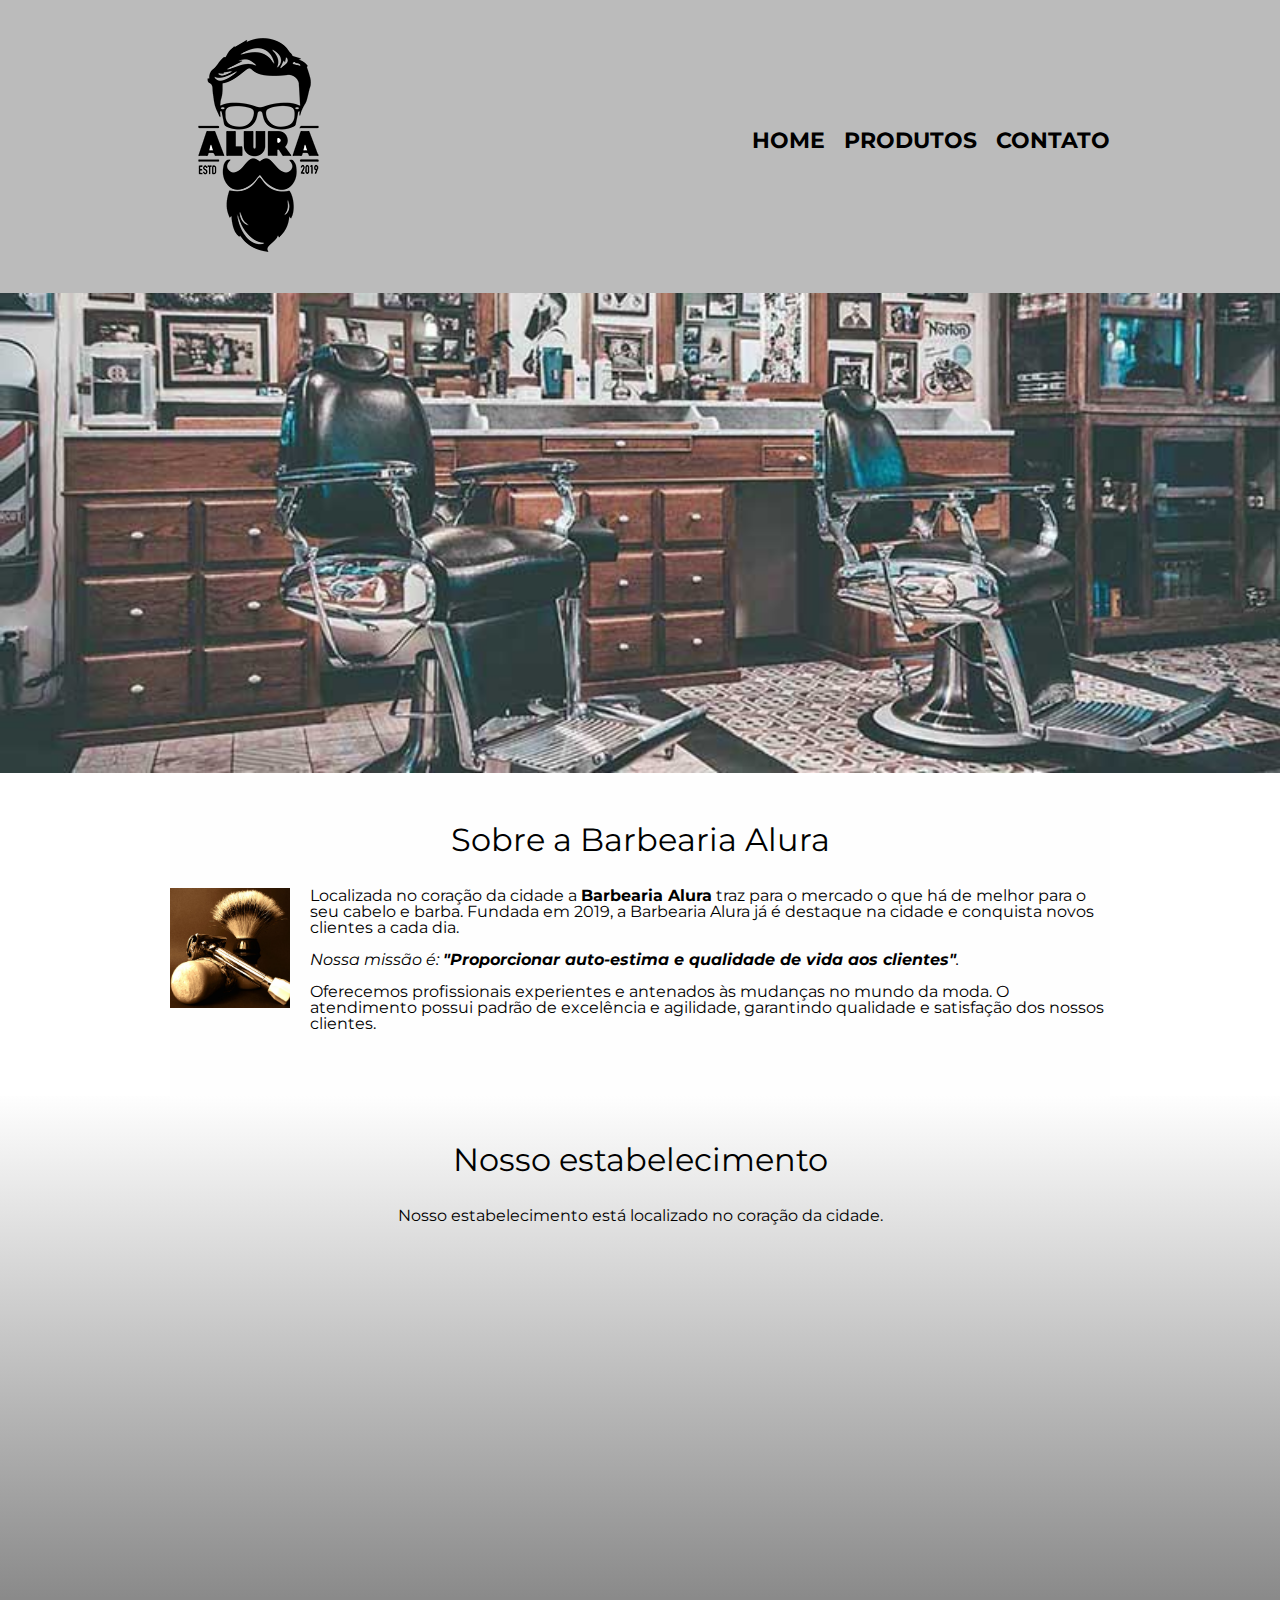
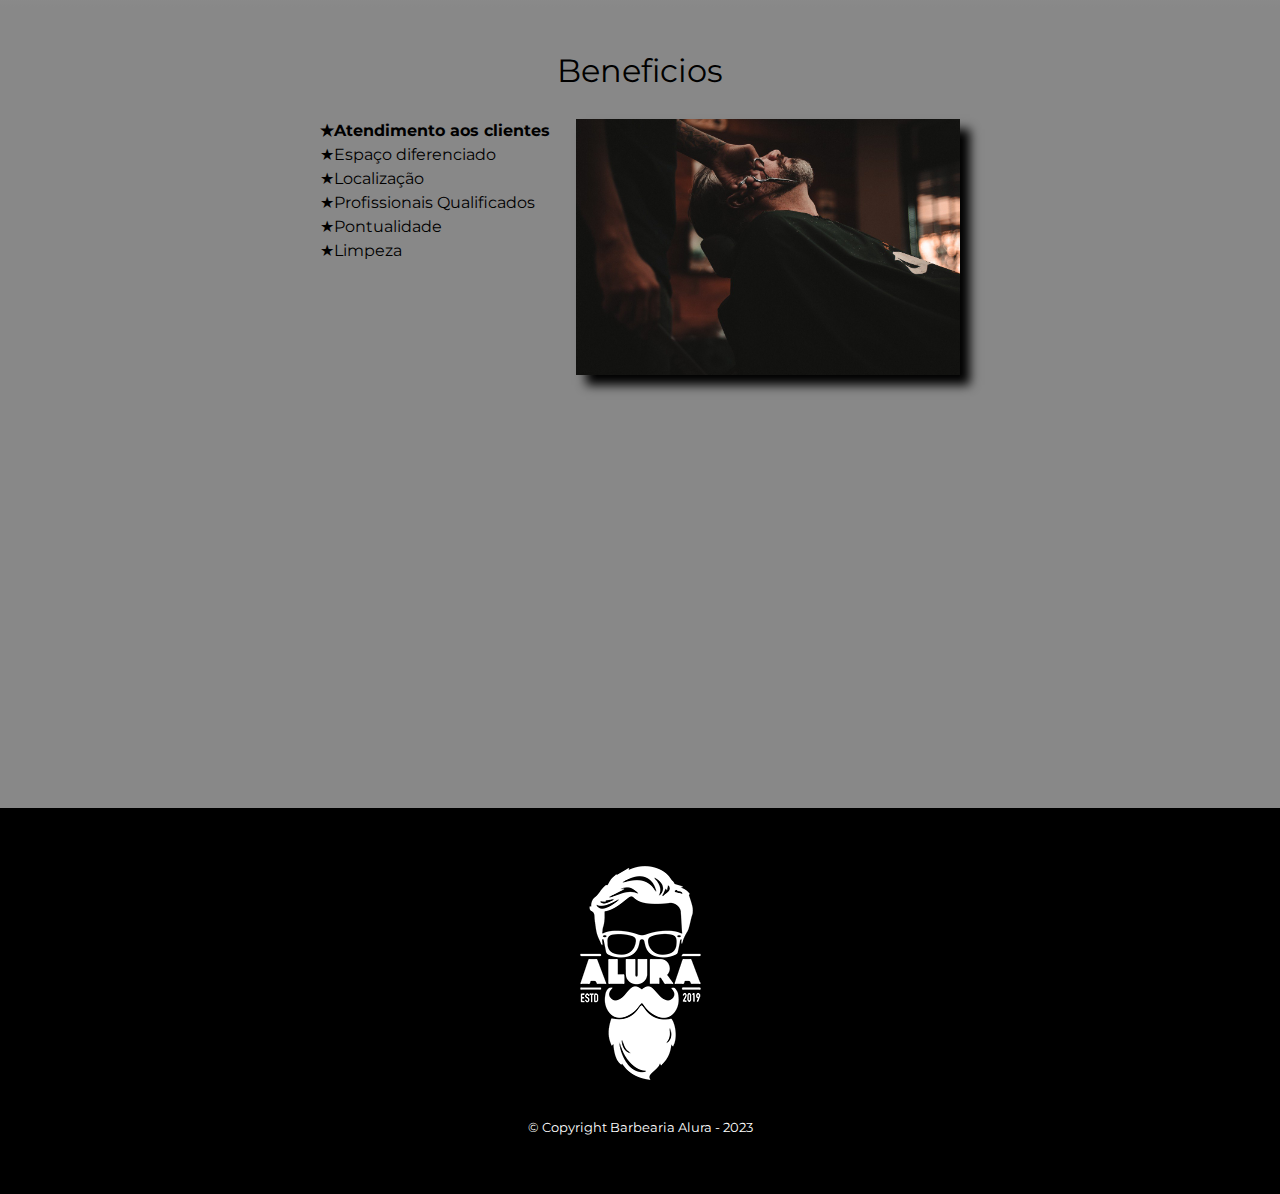
<file: index.html>
<!DOCTYPE html>

<html lang="pt-br">
    <head>
        <meta charset="UTF-8">
        <!--Adaptando site para celular-->
        <meta name="viewport" content="width-device-width">
        <title> Barbearia Alura</title>
        <link rel="stylesheet" href="reset.css">
        <link rel="stylesheet" href="style.css">
        <!--Adicionando link para fonte de texto externa-->
        <link href="https://fonts.googleapis.com/css2?family=Montserrat&display=swap" rel="stylesheet" rel="stylesheet">     
    </head>
    <body>
        <header>
            <div class="caixa">
                <h1><img src="logo.png"></h1>

                <nav>
                    <ul>
                        <l1><a href="index.html">Home</a></l1>
                        <l1><a href="produtos.html">Produtos</a></l1>
                        <l1><a href="contato.html">Contato</a></l1>
                    </ul>
                </nav>
            </div>
        </header>
        <img class="banner" src="banner.jpg">

        <main> 
            <!--Exemplo de seleção avançada     
            <p>Exemplo seleção avançada</p>-->     
            <section class="principal">
    
                <h2 class="titulo-principal">Sobre a Barbearia Alura</h2>
                
                <!--Inserindo nova imagem-->
                <img class="utensilios" src="utensilios.jpg" alt="Utensilios de barbeiro">

                <p>Localizada no coração da cidade a <strong>Barbearia Alura</strong> traz para o mercado o que há de melhor para o seu cabelo e barba. Fundada em 2019, a Barbearia Alura já é destaque na cidade e conquista novos clientes a cada dia.</p>
            
                <p id="paragrafo-2"><em>Nossa missão é: <strong>"Proporcionar auto-estima e qualidade de vida aos clientes"</strong>.</em></p>
            
                <p>Oferecemos profissionais experientes e antenados às mudanças no mundo da moda. O atendimento possui padrão de excelência e agilidade, garantindo qualidade e satisfação dos nossos clientes.</p>
                
            </section>

            <!--Criando section para inserir um mapa-->
            <section class="mapa">
                <h3 class="titulo-principal">Nosso estabelecimento</h3>
                <p>Nosso estabelecimento está localizado no coração da cidade.</p>

                <!--Inserindo mapa-->
                <div class="mapa-conteudo">
                    <iframe src="https://www.google.com/maps/embed?pb=!1m14!1m12!1m3!1d3692.556085502408!2d-45.69938628467045!3d-22.25691562060037!2m3!1f0!2f0!3f0!3m2!1i1024!2i768!4f13.1!5e0!3m2!1spt-BR!2sbr!4v1674846342314!5m2!1spt-BR!2sbr" 
                    width="100%" height="300" style="border:0;" allowfullscreen="" loading="lazy" referrerpolicy="no-referrer-when-downgrade"></iframe>
                </div>
            </section>
    
            <section class="beneficios">
                <h3 class="titulo-principal">Beneficios</h3>
                
                <!--Inserindo div-->
                <div class="conteudo-beneficios">
                    <ul class="lista-beneficios">
                        <li class="itens">Atendimento aos clientes</li>
                        <li class="itens">Espaço diferenciado</li>
                        <li class="itens">Localização</li>
                        <li class="itens">Profissionais Qualificados</li>
                        <li class="itens">Pontualidade</li>
                        <li class="itens">Limpeza</li>           
                    </ul><img src="beneficios.jpg" class="imagem-beneficios">
                </div>

                <!--Inserindo vídeo-->
                <div class="video">
                    <iframe width="560" height="315" src="https://www.youtube.com/embed/wcVVXUV0YUY" title="YouTube video player" frameborder="0" allow="accelerometer; autoplay; clipboard-write; encrypted-media; gyroscope; picture-in-picture; web-share" 
                    allowfullscreen></iframe>
                </div>
            </section>
        </main>

        <footer>
            <img src="logo-branco.png">
            <p class="copyright">&copy; Copyright Barbearia Alura - 2023</p>
        </footer>
    </body>
    
</html>

<!--
   Fazendo alterações na página inicial.
   Adicionando reset.css, header, rodapé, substituindo div por section (div é uma divisão visual e section é uma divisão onde tem conteúdo complexo). 
   Só devemos usar section quando o bloco for semantico.

   Trocaremos o identificador do banner por uma classe. Por padrão, sempre que queremos falar de estilo, usamos classe
   sempre que queremos falar de comportamento, usamos identificador.

   Iremos inserir uma imagem ao lado do paragrafo embaixo do titulo. Iremos utilizar o float para conseguir fazer essa operação
   adicionamos no CSS. O float afeta toda a pagina, precisaremos evitar isso adicionando clear:left em titulo principal.
   Alternativa correta! Tanto o float:left quanto o float: right servem para que o elemento se destaque na tela, deixe de ocupar o espaço em que estava, 
   para que os outros elementos possam se posicionar ao redor dele.

   Iremos aprender a utilizar fontes externas para incorporar nossa página. Utilizaremos uma fonte aberta. 
   Usaremos o google fonts que nos mostrar todos os tipos de fontes abertas, no caso, usaremos montserrat. 
   Pegamos o link de importação e colocaremos no head.

   Agora iremos importar um mapa. Entre a parte principal e de beneficios, iremos criar um outra section onde criaremos a classe mapa.
   Dentro dessa section teremos um h3 com o titulo do mapa e um paragrafo de texto com o conteudo desejado.
   Iremos utilizar o google maps. No menu da esquerda, tem a opção 'compartilhar ou incorporar mapa'. Pegar o link html e
   colar no local que desejamos o mapa. Podemos alterar as propriedades como quisermos.

   Vamos agora inserir um vídeo na tela. Vamos até o youtube:
   https://www.youtube.com/watch?v=wcVVXUV0YUY
   Vamos em compartilhar e selecionamos incorporar. Para centralizar o video, vamos criar um div envolvendo o iframe e atraves dele
   iremos centralizar

   No CSS temos pseudo elementos (hover, active, visited, required, etc). Iremos usar na página inicial.
   Criaremos uma nova divisao em torno da lista e imagem de beneficios.
   Quando utilizamos o display inline block, não podemos deixar espaços na pagina. Portanto, devemos deixar os elementos
   colados um ao outro. Faremos isso para deixar a lista e a imagem dos beneficios lado a lado.

   Colocaremos um degrade no fundo da página. Utilizaremos o conceito de gradiente.
   Vamos fazer algumas alterações do CSS da main, principal, beneficios e do mapa. Criaremos um div para o mapa.
   Assim, conseguiremos alterar a cor de fundo do mapa para fazer o degrade e deixa-lo centralizado.

   Utilizaremos um pseudo elemento do CSS para alterar estilos de uma letra do título da classe principal por exemplo.


   Falaremos agora sobre seletores avançados, fazendo seleçao de elementos de forma mais rebuscada. Utilizaremos duas situações como exemplo
   A primeira é colocando um paragrafo na main. Para alterar este elemento, poderiamos criar uma classe para ele ou utilizar a seleção avançada.
   atraves do caractere '>' no CSS, poderemos pegar o primeiro filho da classe main e fazer alterações nele.
   Para pegar um "irmao", ou seja, o elemento seguinte a uma outra tag, usamos o simbolo '+' no CSS. Adicionando um item só para exemplificar em um dos paragrafos.

   Fazendo calculos no CSS. Calcular largura, altura, etc de um elemento. Devemos preparar nosso html para todos os tipos e tamanhos de tela.
   Usando a ferramenta de desenvolvedor para ver essas alterações. NO lugar dos tamanhos, podemos colocar a propriedade calc()
   que fará um cálculo. Podemos fazer calc(40% - 26px).

   Vamos agora adicionar opacidade em nossos elementos. Em imagem-beneficios iremos colocar uma opacidade no elemento.
   Utilizaremos também as sombras nos elementos.


   Versão mobile de nosso HTML. Para textar, usamos a ferramento de desenvolvedor. Uma das imagens no canto superior
   temos um celular. Clicando nele, o site passa a se comportar como se tivesse em um celular.
   Para o navegador entregar o site adequado para o celular, precisaremos adaptar nosso html.
   Para isso, utilizaremos a tag meta novamente
   <meta name="viewport" content="width-device-width">
   name - quantidade de pixels que tem naquele visualização da tela
   content - largura do dispositivo
   Ainda, na parte superior da tela, poderemos ver como seria a tela em cada celular.
   Agora, no CSS precisaremos adicionar as midias querys.
-->
</file>
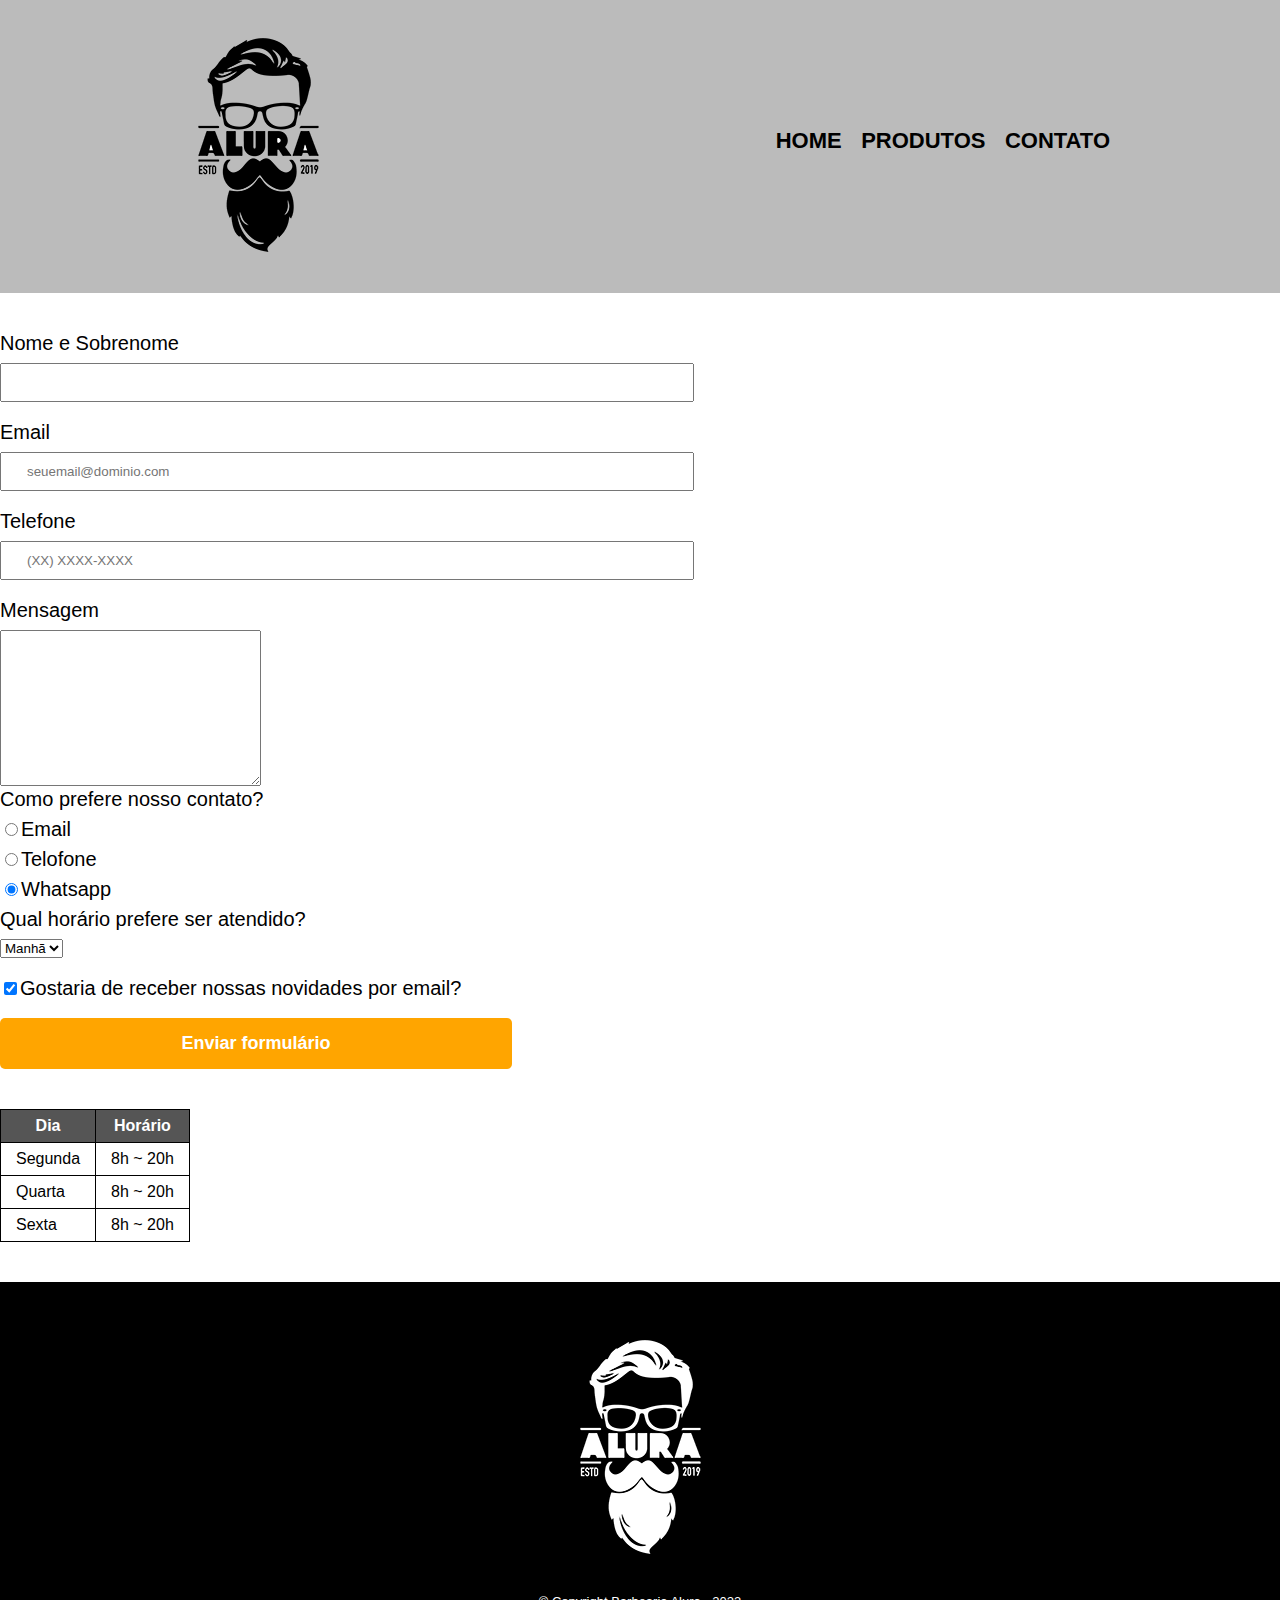
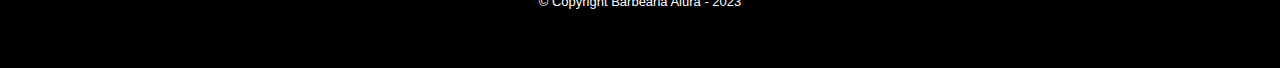
<file: contato.html>
<!DOCTYPE html>
<html>
    <head>
        <meta charset="UTF-8">
        <title> Contato - Barbearia Alura</title>
        <link rel="stylesheet" href="reset.css">
        <link rel="stylesheet" href="style.css">
    </head>
    <body>
        <header>
            <div class="caixa">
                <h1><img src="logo.png" alt="Logo da Barbearia Alura"></h1>

                <nav>
                    <ul>
                        <l1><a href="index.html">Home</a></l1>
                        <l1><a href="produtos.html">Produtos</a></l1>
                        <l1><a href="contato.html">Contato</a></l1>
                    </ul>
                </nav>
            </div>
        </header>

        <main>
            <form>
                <label for="nomesobrenome">Nome e Sobrenome</label>
                <input type="text" id="nomesobrenome" class="input-padrao" required>

                <label for="email">Email</label>
                <input type="email" id="email" class="input-padrao" required placeholder="seuemail@dominio.com">

                <label for="telefone">Telefone</label>
                <input type="tel" id="telefone" class="input-padrao" required placeholder="(XX) XXXX-XXXX">

                <label for="mensagem">Mensagem</label>
                <textarea cols="30" rows="10" id="mensagem" required></textarea>
                
                <fieldset>
                    <legend>Como prefere nosso contato?</legend>
                    <label for="radio-email"><input type="radio" name="contato" value="email" id="radio-email">Email</label>
    
                    <label for="radio-telefone"><input type="radio" name="contato" value="telefone" id="radio-telefone">Telofone</label>
    
                    <label for="radio-whatsapp"><input type="radio" name="contato" value="whatsapp" id="radio-whatsapp" checked>Whatsapp</label>
                </fieldset>

                <fieldset>
                    <legend>Qual horário prefere ser atendido?</legend>
                    <select>
                        <option>Manhã</option>
                        <option>Tarde</option>
                        <option>Noite</option>
                    </select>
                </fieldset>

                <label class="checkbox"><input type="checkbox" checked>Gostaria de receber nossas novidades por email?</label>

                <input type="submit" name="contato" value="Enviar formulário" class="enviar">
               
            </form>

            <table>
                <thead>
                    <tr>
                        <th>Dia</th>
                        <th>Horário</th>
                    </tr>
                </thead>
                <tbody>
                    <tr>
                        <td>Segunda</td>
                        <td>8h ~ 20h</td>
                    </tr>
                    <tr>
                        <td>Quarta</td>
                        <td>8h ~ 20h</td>
                    </tr>
                    <tr>
                        <td>Sexta</td>
                        <td>8h ~ 20h</td>
                    </tr>
                </tbody>
            </table>
        </main>

        <footer>
            <img src="logo-branco.png" alt="Logo da Barbearia Alura">
            <p class="copyright">&copy; Copyright Barbearia Alura - 2023</p>
        </footer>
    </body>
</html>

<!-- 

-->
</file>
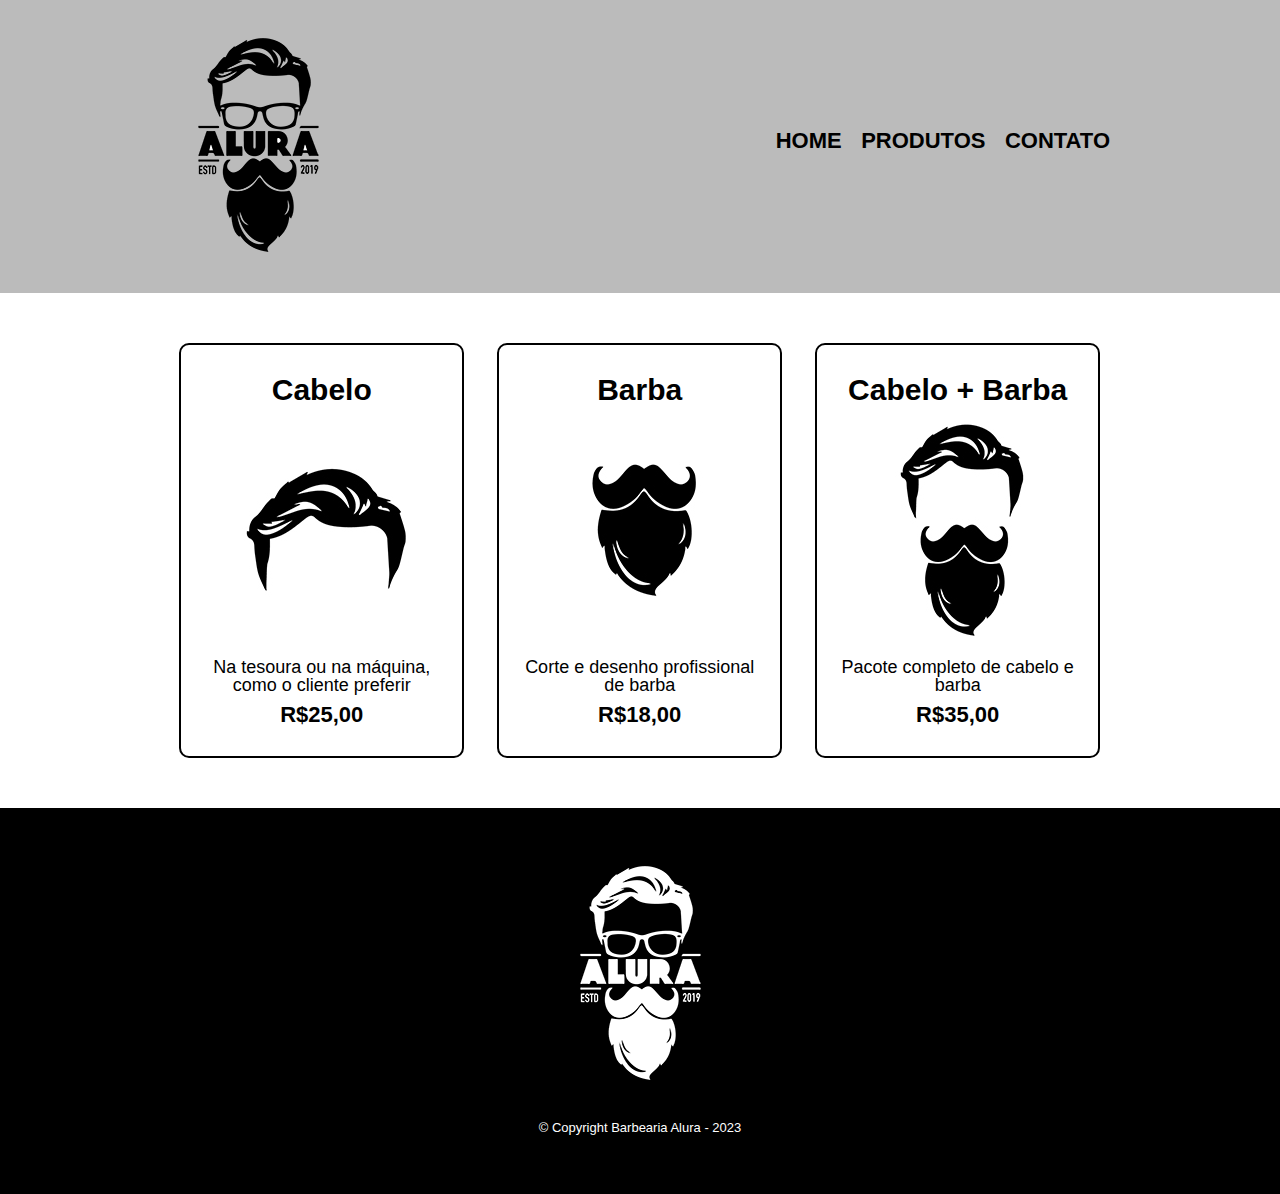
<file: produtos.html>
<!DOCTYPE html>
<html>
    <head>
        <meta charset="UTF-8">
        <title> Produtos - Barbearia Alura</title>
        <link rel="stylesheet" href="reset.css">
        <link rel="stylesheet" href="style.css">
    </head>
    <body>
        <header>
            <div class="caixa">
                <h1><img src="logo.png"></h1>

                <nav>
                    <ul>
                        <l1><a href="index.html">Home</a></l1>
                        <l1><a href="produtos.html">Produtos</a></l1>
                        <l1><a href="contato.html">Contato</a></l1>
                    </ul>
                </nav>
            </div>
        </header>

        <main>
            <ul class="produtos">
                <li>
                    <h2>Cabelo</h2>
                    <img src="cabelo.jpg">
                    <p class="produto-descricao">Na tesoura ou na máquina, como o cliente preferir</p>
                    <p class="produto-preco">R$25,00</p>
                </li>
                <li>
                    <h2>Barba</h2>
                    <img src="barba.jpg">
                    <p class="produto-descricao">Corte e desenho profissional de barba</p>
                    <p class="produto-preco">R$18,00</p>
                </li>
                <li>
                    <h2>Cabelo + Barba</h2>
                    <img src="cabelo+barba.jpg">
                    <p class="produto-descricao">Pacote completo de cabelo e barba</p>
                    <p class="produto-preco">R$35,00</p>
                </li>
            </ul>
        </main>

        <footer>
            <img src="logo-branco.png">
            <p class="copyright">&copy; Copyright Barbearia Alura - 2023</p>
        </footer>
    </body>
</html>

<!-- 

-->
</file>
<file: style.css>
/*Todo o conteúdo usará a fonte Montserrat importada*/
body {
    font-family: 'Montserrat', sans-serif;
}

header {
    background: #BBBBBB;
    padding: 20px;
}

.caixa {
    position: relative;
    width: 940px;
    margin: 0 auto 0 auto;
}

nav {
    position: absolute;
    top: 110px;
    right: 0;
}

nav li {
    display: inline;      
}

nav a {
    text-transform: uppercase;
    color: #000000;
    font-weight: bold;
    font-size: 22px;
    text-decoration: none;
    margin: 0 0 0 15px;        
}

nav a:hover {
    color: #C78C19;
    text-decoration: underline;
}

.produtos {
    width: 950px;
    margin: 0 auto;
    padding: 50px 0;
}

.produtos li {
    display: inline-block;
    text-align: center;
    width: 30%;
    vertical-align: top;
    margin: 0 1.5%;
    padding: 30px 20px;
    box-sizing: border-box;
    border: 2px solid #000000;
    border-radius: 10px;   
}

.produtos li:hover {
    border-color: #C78C19;    
}

.produtos li:active {
    border-color: #088C19;
}

.produtos li:hover h2 {
    font-size: 34px;
}

.produtos h2 {
    font-size: 30px;
    font-weight: bold;
}

.produto-descricao {
    font-size: 18px;
}

.produto-preco {
    font-size: 22px;
    font-weight: bold;
    margin: 10px 0 0;
}

footer {
    text-align: center;
    background: #000000;
    padding: 40px 0;
}

.copyright {
    color: #FFFFFF;
    font-size: 13px;
    margin: 20px 0;
}

main {
    /*Para fazer o degrade, precisaremos remover essas caracteristicas e colocar em cada 
    elemento da página*/
    /*width: 940px;
    margin: 0 auto;*/
}

form {
    margin: 40px 0;
}

form label, form legend { 
    display: block;
    font-size: 20px;
    margin:0 0 10px;
}

.input-padrao {
    display:block;
    margin:0 0 20px;
    padding: 10px 25px;
    width: 50%;
}

.checkbox {
    margin: 20px 0;
}

.enviar {
    width: 40%;
    padding: 15px 0;
    background: orange;
    color: white;
    font-weight: bold;
    font-size: 18px;
    border: none;
    border-radius: 5px;
    transition: 1s all;
    cursor: pointer;
}

.enviar:hover {
    background: darkorange;
    transform: scale(1.2);
}

table {
    margin: 20px 0 40px;
}

thead {
    background: #555555;
    color: white;
    font-weight: bold;
}

td, th {
    border: 1px solid #000000;
    padding: 8px 15px;
}


/*CSS da página inicial - home*/
.banner {
    /*100% da largura da pagina*/
    width: 100%;
}

/*Alterando título da página*/
.titulo-principal {
    /*Alinhado no centro*/
    text-align: center;
    /*Mudando fonte, o dobro do padrão. 2em são 2x o tamanho base*/
    font-size: 2em;
    /*Espaçamento externo proporcional ao tamanho da fonte para baixo*/
    margin: 0 0 1em;
    /*Limpando o float para que ele não afete a pagina. Como ele sera usado ao lado esquerdo da mensagem, limpamos a esquerda.*/
    clear: left;
    /*Cor do titulo em rgb. Usamos rgba para adicionar opacidade, com 30% da cor*/
    /*color: rgba(0,0,0,0.3);*/
    /*Sombra em textos. 2px em X, 2px em Y e na cor vermelha*/
    /*text-shadow: 2px 2px red;*/
}

/*Utilizando pseudo-elemento para mexer em letras específicos do título
First-letter (primeiro letra), etc conforme pseudo elemento de itens*/
/*.titulo-principal::first-letter {
    /*Colocando primeiro letra em negrito*/
    /*font-weight: bold;
}

/*Pseudo elemento para mexer antes do elemento titulo-principal*/
/*.titulo-principal:before {
    /*Conteudo de exibição, ou seja, não é possivel manipula-lo, seleciona-lo com o mouse, etc.*/
    /*content: "[ ";
}

/*Pseudo elemento para mexer depois do elemento titulo-principal*/
/*.titulo-principal:after {
    /*Conteudo de exibição, ou seja, não é possivel manipula-lo, seleciona-lo com o mouse, etc*/
    /*content: " ]";
}

/*Pseudo-elementos para alterar a primeira linha de todos os paragrafos*/
/*p::first-line {
    font-style: italic;
}*/

/*Colocando estilo na pagina principal*/
.principal {
    /*Espaçamento interno de 3em para cima e para baixo e 0 para os lados*/
    padding: 3em 0;;
    /*Alternaod cor de fundo*/
    background: #FEFEFE;
    /*Inserindo valores da main para o degrade*/
    width: 940px;
    margin: 0 auto;
}

/*Paragrafos da classe principal*/
.principal p {
    /*Espaçamento externo proporcional ao tamanho da fonte para baixo*/
    margin: 0 0 1em;
}

/*Texto mais forte da classe principal*/
.principal strong {
    /*Deixando o texto em Negrito*/
    font-weight: bold;
}

/*Todas as vezes que tivermos a tag 'em'*/
.principal em {
    /*Deixando em itálico*/
    font-style: italic;
}

/*Alterando imagem de utensilios*/
.utensilios {
    /*Alterando largura*/
    width: 120px;
    /*Colocando o float ao lado esquerdo do texto*/
    float: left;
    /*espaçamento externo para direita e para baixo*/
    margin: 0 20px 20px 0;
}

/*Adicionando estilo para a section com o mapa*/
.mapa {
    /*Espaçamento interno de 3em para cima e para baixo*/
    padding: 3em 0; 
    /*Adicionando cor de fundo usando gradiente. Com o gradiente, fazemos uma transição linear ou radial
    com as cores passadas por parametro (Podem ser varias cores), causando o efeito do degrade.
    Também posso colocar a inclinação da transição. Exemplo, colocar 45deg, 90deg, na frente das cores.
    Também posso definir o quanto cada cor ocupa dentro do degrade colocando 80% na frente do cinza por exemplo*/
    background: linear-gradient(#FEFEFE, #888888);   
}

/*Divisão para o mapa*/
.mapa-conteudo {
    /*Inserindo valores da main para o degrade*/
    width: 940px;
    margin: 0 auto;   
}

/*Estilo para o paragrafo da section com o mapa*/
.mapa p {
    /*Espaçamento exerto de 2em para baixo*/
    margin: 0 0 2em;
    /*Centralizando texto*/
    text-align: center;
}

/*Section beneficios*/
.beneficios {
    /*ESpaçamento interno de 3em para cima e para baixo*/
    padding: 3em 0;
    /*Alterando cor de fundo*/
    background: #888888;
    /*Criando sombra interna. Usamos inset*/
    /*box-shadow: inset 0 0  30px #FF0000;*/
}

/*Estilo para a div de beneficios*/
.conteudo-beneficios {
    /*Largura*/
    width: 640px;
    /*Espaçamento automatico externo para os lados*/
    margin: 0 auto;
}


/*Estilo para lista de beneficios*/
.lista-beneficios {
    /*Largura*/
    width: 40%;
    /*Alterando display para deixar os elementos um embaixo do outro sem ocupar 100% da pagina*/
    display: inline-block;
    /*Alinhando com a parte de cima*/
    vertical-align: top;
}

/*EStilo para os itens de beneficios*/
.itens {
    /*Modificando altura da linha em relação ao tamanho da fonte (50% a mais do tamanho da fonte)*/
    line-height: 1.5;
}

/*Pseudo-elemento de itens. Para pegar apenas o primeiro item por exemplo
First-child (primeiro elemento), last-child (ultimo elemento), nth-child(numero) (Encontra o elemento na posição 'numero')
no nth eu consigo pegar todos os elementos pares (2n) e impares (2n+1)*/
.itens:first-child {
    /*Colocando em negrito*/
    font-weight: bold;
}

/*Adicionando estrela usando UNICODE na frente de cada item*/
.itens::before {
    /*Conteudo de exibição, ou seja, não é possivel manipula-lo, seleciona-lo com o mouse, etc
    http://xahlee.info/comp/unicode_stars.html.
    Apenas copiando e colando a estrela*/
    content: "★";
}

/*Alterando imagem dos beneficios*/
.imagem-beneficios {
    /*Alterando largura*/
    width: 60%;
    /*Adicionando opacidade, vai de 1 a 0.*/
    opacity: 1;
    /*Podemos tambem usar o transition para retardar um pouco esse efeito. 400ms*/
    transition: 400ms;
    /*Adicionando uma sombra no elemento. Ela tem propriedade do eixo X, eixo Y, grau de espalhamento da sombra, intensidade da borda e da cor, respectivamente
    5px em X, 10px em Y, 5px espalhados (transparente), 20px de borda e cor preta
    Podemos adicionar varias sombras colocando uma virgula depois da cor*/
    box-shadow: 10px 10px 10px 0 #000000;
}

/*Quando o mouse estiver por cima da imagem, eu consigo ver 70% dela e quando não, 100%*/
.imagem-beneficios:hover {
    /*Adicionando opacidade, vai de 1 a 0. Só exibiremos 70% da imagem*/
    opacity: 0.7;
}


/*Centralizando video*/
.video {
    /*Largura*/
    width: 568px;
    /*ESpaçamento externo 2em para cima e para baixo e automatico para os lados*/
    margin: 2em auto
}

/*Pegando o paragrafo filho do exemplo de seleção avançada após a main*/
/*main > p {
    /*Estamos mudando a cor do primeiro elemento filho da main*/
    /*background: red;
}

/*Pegando o elemento irmao da imagem com o paragrafo utilizando seleção avançada*/
/*img + p {
    /*Alterando cor do elemento p depois da imagem*/
    /*background: blue;
}

/*Pegando todos os elementos irmaos da imagem com o paragrafo utilizando seleção avançada*/
/*img ~ p {
    /*Alterando cor dos elementos p's depois da imagem*/
    /*background: yellow;
}

/*Pegando os elementos irmaos da imagem com o paragrafo utilizando seleção avançada que não são id="paragrafo-2*/
/*.principal p:not(#paragrafo-2) {
    /*Alterando cor dos elementos p's que não tem id="paragrafo-2*/
    /*background: orange;
}

/*Adicionando midia query para as telas de celular
Para todas as telas de até 480px (largura maxima) será entregado algumas coisas diferentes*/
@media screen and (max-width: 480px) {
    .caixa, .principal, .conteudo-beneficios, .mapa-conteudo, .video {
        width: auto;
    }

    h1 {
        text-align: center;
    }

    nav {
        position: static;
    }

    .lista-beneficios, .imagem-beneficios {
        width: 100%;
    }
}
</file>
